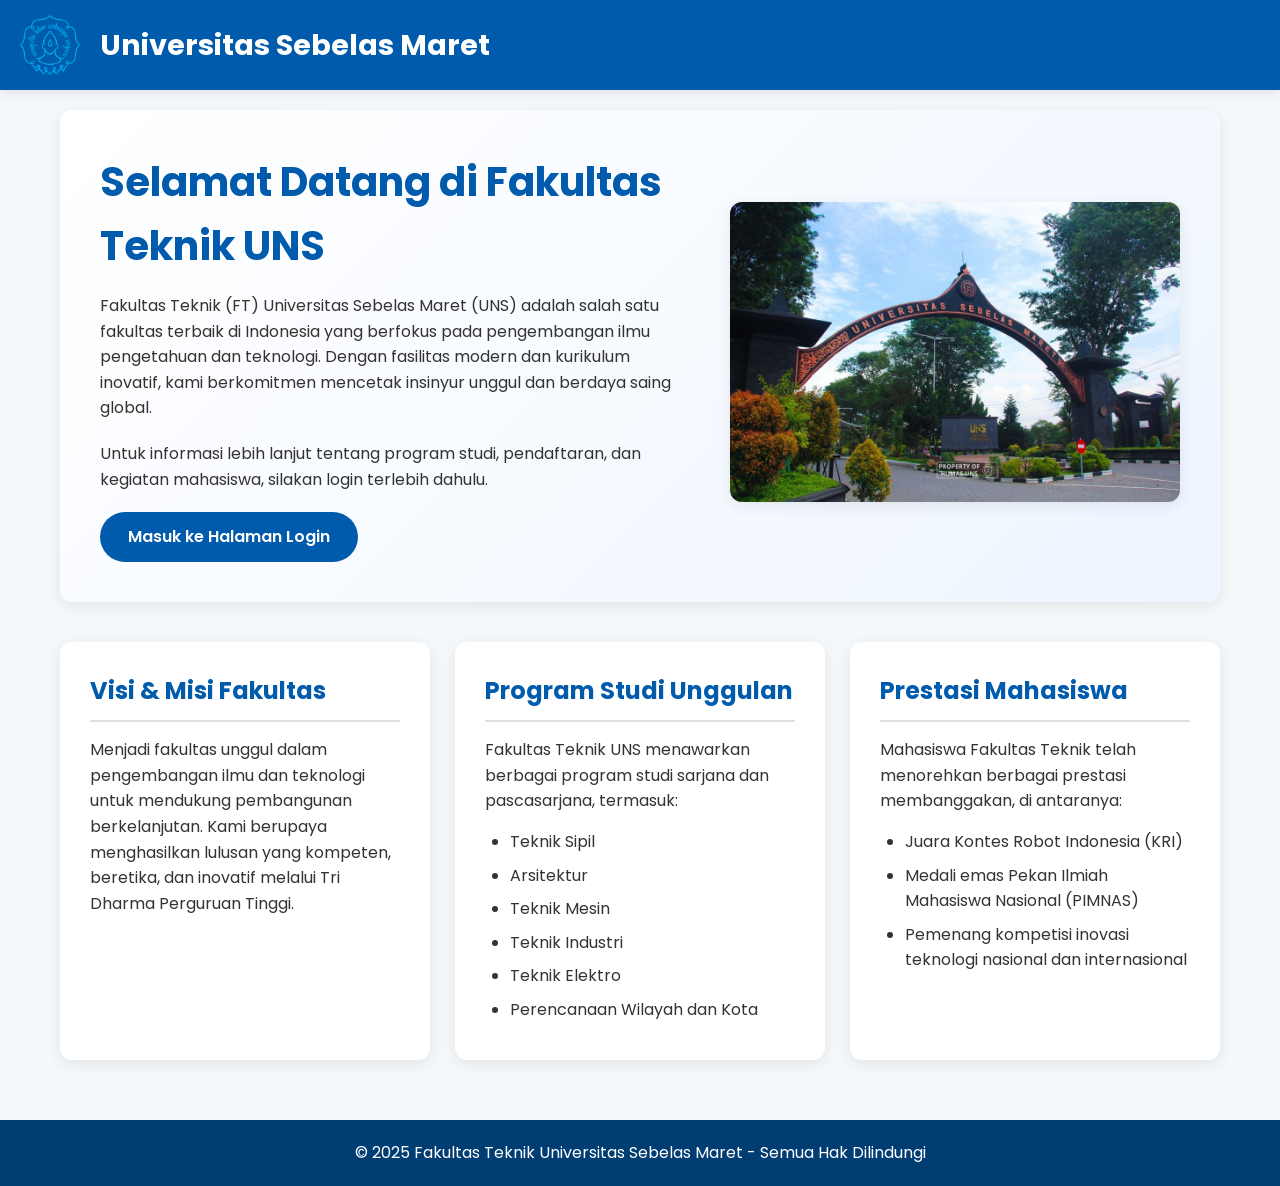
<file: index.html>
<!DOCTYPE html>
<html lang="id">
<head>
    <meta charset="UTF-8">
    <meta name="viewport" content="width=device-width, initial-scale=1.0">
    <title>Beranda - Fakultas Teknik UNS</title>
    <link rel="preconnect" href="https://fonts.googleapis.com">
    <link rel="preconnect" href="https://fonts.gstatic.com" crossorigin>
    <link href="https://fonts.googleapis.com/css2?family=Poppins:wght@400;600;700&display=swap" rel="stylesheet">
    <style>
        :root {
            --primary-color: #005BAC;
            --secondary-color: #003d73;
            --text-color: #333;
            --light-bg: #f4f8fb;
            --card-bg: #ffffff;
            --shadow: 0 4px 15px rgba(0, 0, 0, 0.08);
            --border-radius: 12px;
        }

        * {
            margin: 0;
            padding: 0;
            box-sizing: border-box;
        }

        body {
            font-family: 'Poppins', sans-serif;
            display: flex;
            flex-direction: column;
            min-height: 100vh;
            background-color: var(--light-bg);
            color: var(--text-color);
            line-height: 1.6;
        }

        /* HEADER */
        header {
            background-color: var(--primary-color);
            color: white;
            padding: 15px 20px;
            display: flex;
            align-items: center;
            gap: 20px;
            box-shadow: 0 2px 10px rgba(0, 0, 0, 0.1);
        }

        header img {
            height: 60px;
        }

        header h1 {
            font-size: 1.8rem;
            font-weight: 700;
        }

        /* MAIN CONTAINER */
        .container {
            flex: 1;
            max-width: 1200px;
            margin: auto;
            padding: 20px;
            width: 100%;
        }

        /* HERO SECTION */
        .hero {
            display: flex;
            align-items: center;
            background: linear-gradient(135deg, var(--card-bg), #eef5ff);
            border-radius: var(--border-radius);
            padding: 40px;
            gap: 40px;
            margin-bottom: 40px;
            box-shadow: var(--shadow);
        }

        .hero-text {
            flex: 1;
            animation: fadeIn 1s ease-in-out;
        }

        .hero-text h1 {
            color: var(--primary-color);
            font-size: 2.5rem;
            margin-bottom: 15px;
        }

        .hero-text p {
            margin-bottom: 20px;
        }

        .btn-login {
            display: inline-block;
            background-color: var(--primary-color);
            color: white;
            padding: 12px 28px;
            border-radius: 50px;
            text-decoration: none;
            font-weight: 600;
            transition: transform 0.3s ease, background-color 0.3s ease;
        }

        .btn-login:hover {
            background-color: var(--secondary-color);
            transform: translateY(-3px);
        }

        .hero-img {
            text-align: center;
            animation: scaleIn 1s ease-in-out;
        }

        .hero-img img {
            max-width: 450px;
            border-radius: var(--border-radius);
            box-shadow: var(--shadow);
        }

        /* INFO SECTIONS */
        .info-grid {
            display: grid;
            grid-template-columns: repeat(auto-fit, minmax(300px, 1fr));
            gap: 25px;
        }

        .info-section {
            background: var(--card-bg);
            padding: 30px;
            border-radius: var(--border-radius);
            box-shadow: var(--shadow);
            transition: transform 0.3s ease;
        }

        .info-section:hover {
            transform: translateY(-5px);
        }

        .info-section h2 {
            color: var(--primary-color);
            margin-bottom: 15px;
            font-size: 1.5rem;
            border-bottom: 2px solid #e0e0e0;
            padding-bottom: 10px;
        }

        .info-section p {
            margin-bottom: 15px;
        }

        .info-section ul {
            margin-left: 25px;
        }

        .info-section li {
            margin-bottom: 8px;
        }

        /* FOOTER */
        footer {
            background-color: var(--secondary-color);
            color: #ffffff;
            text-align: center;
            padding: 20px 0;
            margin-top: 40px;
        }
        
        /* ANIMATIONS */
        @keyframes fadeIn {
            from { opacity: 0; transform: translateY(20px); }
            to { opacity: 1; transform: translateY(0); }
        }

        @keyframes scaleIn {
            from { opacity: 0; transform: scale(0.95); }
            to { opacity: 1; transform: scale(1); }
        }

        /* RESPONSIVE */
        @media (max-width: 992px) {
            .hero {
                flex-direction: column;
                text-align: center;
            }

            .hero-img img {
                max-width: 100%;
                margin-top: 20px;
            }

            .info-grid {
                grid-template-columns: 1fr;
            }

            header h1 {
                font-size: 1.5rem;
            }
        }
    </style>
</head>
<body>

    <header>
        <img src="uploads/uns.jpg" alt="Logo UNS">
        <h1>Universitas Sebelas Maret</h1>
    </header>

    <div class="container">
        <div class="hero">
            <div class="hero-text">
                <h1>Selamat Datang di Fakultas Teknik UNS</h1>
                <p>
                    Fakultas Teknik (FT) Universitas Sebelas Maret (UNS) adalah salah satu fakultas terbaik di Indonesia yang berfokus pada pengembangan ilmu pengetahuan dan teknologi. Dengan fasilitas modern dan kurikulum inovatif, kami berkomitmen mencetak insinyur unggul dan berdaya saing global.
                </p>
                <p>
                    Untuk informasi lebih lanjut tentang program studi, pendaftaran, dan kegiatan mahasiswa, silakan login terlebih dahulu.
                </p>
                <a href="login.html" class="btn-login">Masuk ke Halaman Login</a>
            </div>
            <div class="hero-img">
                <img src="uploads/bguns.jpg" alt="Gedung Fakultas Teknik UNS">
            </div>
        </div>
        
        <div class="info-grid">
            <div class="info-section">
                <h2>Visi & Misi Fakultas</h2>
                <p>
                    Menjadi fakultas unggul dalam pengembangan ilmu dan teknologi untuk mendukung pembangunan berkelanjutan. Kami berupaya menghasilkan lulusan yang kompeten, beretika, dan inovatif melalui Tri Dharma Perguruan Tinggi.
                </p>
            </div>

            <div class="info-section">
                <h2>Program Studi Unggulan</h2>
                <p>Fakultas Teknik UNS menawarkan berbagai program studi sarjana dan pascasarjana, termasuk:</p>
                <ul>
                    <li>Teknik Sipil</li>
                    <li>Arsitektur</li>
                    <li>Teknik Mesin</li>
                    <li>Teknik Industri</li>
                    <li>Teknik Elektro</li>
                    <li>Perencanaan Wilayah dan Kota</li>
                </ul>
            </div>

            <div class="info-section">
                <h2>Prestasi Mahasiswa</h2>
                <p>Mahasiswa Fakultas Teknik telah menorehkan berbagai prestasi membanggakan, di antaranya:</p>
                <ul>
                    <li>Juara Kontes Robot Indonesia (KRI)</li>
                    <li>Medali emas Pekan Ilmiah Mahasiswa Nasional (PIMNAS)</li>
                    <li>Pemenang kompetisi inovasi teknologi nasional dan internasional</li>
                </ul>
            </div>
        </div>
    </div>

    <footer>
        &copy; 2025 Fakultas Teknik Universitas Sebelas Maret - Semua Hak Dilindungi
    </footer>

</body>
</html>
</file>
